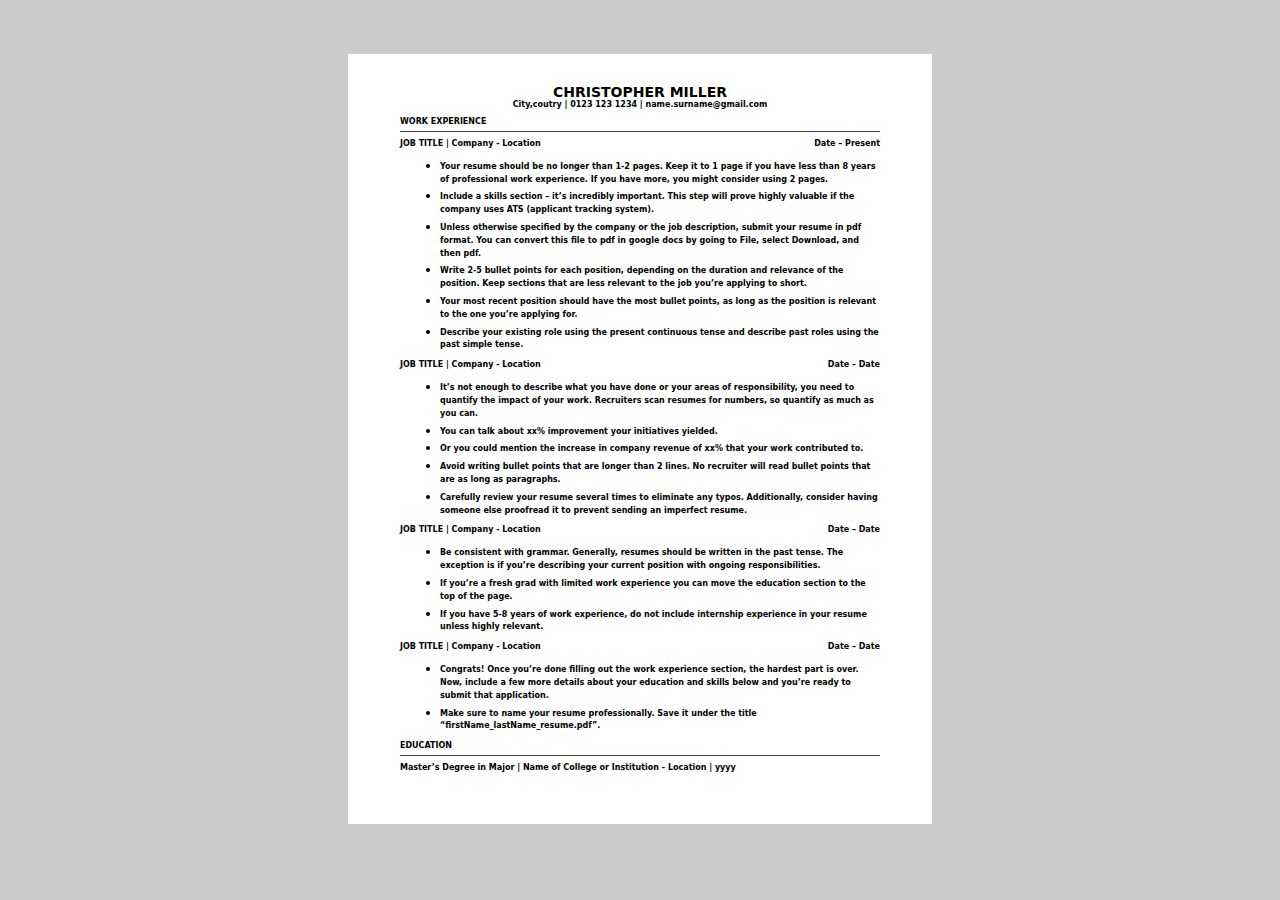
<file: cv.html>
<!DOCTYPE html>
<html lang="en">
<head>
    <meta charset="UTF-8">
    <meta name="viewport" content="width=device-width, initial-scale=1.0">
    <title>CV</title>
    <!-- <link rel="stylesheet" href="./asset/css/reset.css"> -->
    <link rel="stylesheet" href="./asset/css/cv.css">
</head>
<body>
    <div class="cv">
        <h1>CHRISTOPHER MILLER</h1>
        <p style="margin: 0 auto;">City,coutry | 0123 123 1234 | name.surname@gmail.com</p>
        <p class="work experience"><strong>WORK EXPERIENCE</strong></p>
        <hr/>
        <div>
            <div class="job-row">
                <div class="left"><strong>JOB TITLE | Company - Location</strong></div>
                <div class="right"><strong>Date – Present</strong></div>
            </div>
            <ul>
                <li>Your resume should be no longer than 1-2 pages. Keep it to 1 page if you have less than 8 years of professional work experience. If you have more, you might consider using 2 pages.</li>
                <li>Include a skills section – it’s incredibly important. This step will prove highly valuable if the company uses ATS (applicant tracking system).</li>
                <li>Unless otherwise specified by the company or the job description, submit your resume in pdf format. You can convert this file to pdf in google docs by going to File, select Download, and then pdf.</li>
                <li>Write 2-5 bullet points for each position, depending on the duration and relevance of the position. Keep sections that are less relevant to the job you’re applying to short.</li>
                <li>Your most recent position should have the most bullet points, as long as the position is relevant to the one you’re applying for.</li>
                <li>Describe your existing role using the present continuous tense and describe past roles using the past simple tense.</li>
            </ul>
        </div>
        <div>
            <div class="job-row">
                <div class="left"><strong>JOB TITLE | Company - Location</strong></div>
                <div class="right"><strong>Date – Date</strong></div>
            </div>
            <ul>
                <li>It’s not enough to describe what you have done or your areas of responsibility, you need to quantify the impact of your work. Recruiters scan resumes for numbers, so quantify as much as you can.</li>
                <li>You can talk about xx% improvement your initiatives yielded.</li>
                <li>Or you could mention the increase in company revenue of xx% that your work contributed to.</li>
                <li>Avoid writing bullet points that are longer than 2 lines. No recruiter will read bullet points that are as long as paragraphs.</li>
                <li>Carefully review your resume several times to eliminate any typos. Additionally, consider having someone else proofread it to prevent sending an imperfect resume.</li>
            </ul>
        </div>
        <div>
            <div class="job-row">
                <div class="left"><strong>JOB TITLE | Company - Location</strong></div>
                <div class="right"><strong>Date – Date</strong></div>
            </div>
            <ul>
                <li>Be consistent with grammar. Generally, resumes should be written in the past tense. The exception is if you’re describing your current position with ongoing responsibilities.</li>
                <li>If you’re a fresh grad with limited work experience you can move the education section to the top of the page.</li>
                <li>If you have 5-8 years of work experience, do not include internship experience in your resume unless highly relevant.</li>
            </ul>
        </div>
        <div>
            <div class="job-row">
                <div class="left"><strong>JOB TITLE | Company - Location</strong></div>
                <div class="right"><strong>Date – Date</strong></div>
            </div>
            <ul>
                <li>Congrats! Once you’re done filling out the work experience section, the hardest part is over. Now, include a few more details about your education and skills below and you’re ready to submit that application.</li>
                <li>Make sure to name your resume professionally. Save it under the title “firstName_lastName_resume.pdf”.</li>
            </ul>
        </div>
        <p><strong>EDUCATION</strong></p>
        <hr/>
        <p><strong>Master’s Degree in Major </strong>| Name of College or Institution - Location | yyyy</p>
    </div>
</body>
</html>
</file>
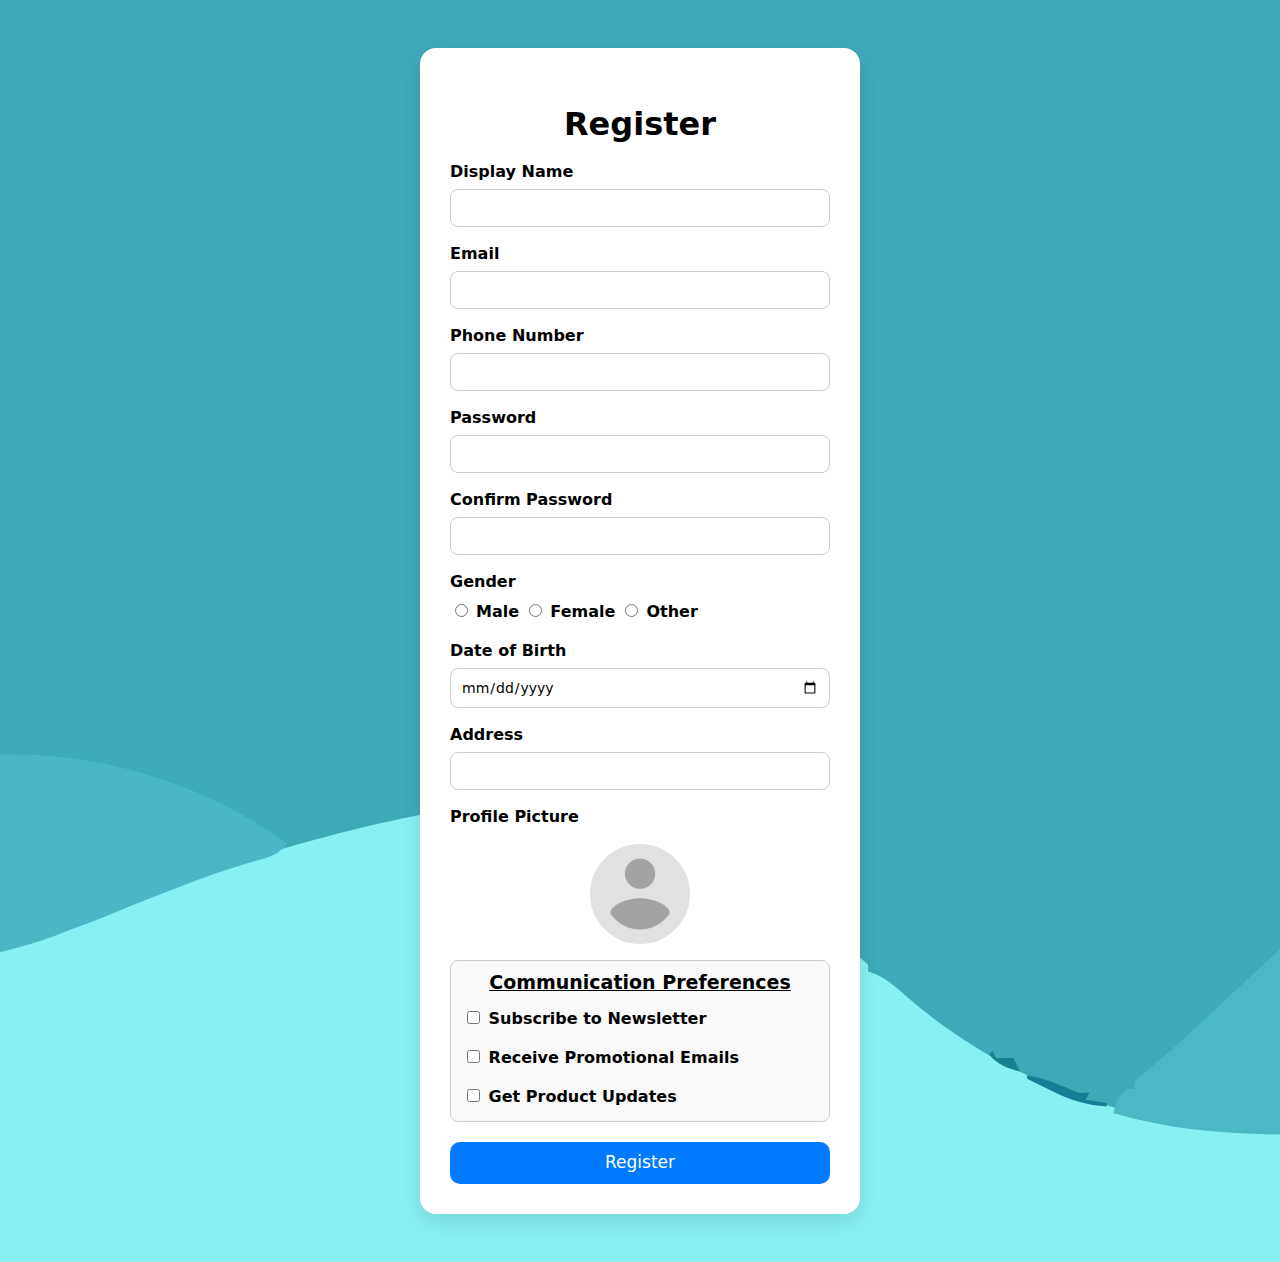
<file: form.html>
<!DOCTYPE html>
<html lang="en">
<head>
    <meta charset="UTF-8">
    <meta name="viewport" content="width=device-width, initial-scale=1.0">
    <title>Form</title>
    <link rel="stylesheet" href="./asset/css/reset.css">
    <link rel="stylesheet" href="./asset/css/form.css">
</head>
<body>
    <form action="">
        <h1>Register</h1>
        <label for="display-name">Display Name</label>
        <input type="text" id="display-name" name="display-name" required>

        <label for="email">Email</label>
        <input type="email" id="email" name="email" required>

        <label for="phone-number">Phone Number</label>
        <input type="text" id="phone-number" name="phone-numbrer" required>

        <label for="password">Password</label>
        <input type="password" id="password" name="password" required> 

        <label for="confirm-password">Confirm Password</label>
        <input type="password" id="confirm-password" name="confirm-password" required>

        <div class="gender">
            <label>Gender</label>
            <input type="radio" id="Male" name="Gender" value="Male" required>
            <label for="Male">Male</label>
            <input type="radio" id="Female" name="Gender" value="Female">
            <label for="Female">Female</label>
            <input type="radio" id="Other" name="Gender" value="Other">
            <label for="Other">Other</label>
        </div>

        <label for="date-of-birth">Date of Birth</label>
        <input type="date" name="date-of-birth" id="date-of-birth" required>

        <label for="address">Address</label>
        <input type="text" name="address" id="address" required>

        <label for="profile-picture">Profile Picture</label>
        <label for="profile-picture">
            <img src="./asset/images/Profile_picture.png" alt="Avatar-profile-picture">
        </label>
        <input type="file" name="profile-picture" id="profile-picture">

        <div class="Communication">
            <h3>Communication Preferences</h3>

            <label for="Subscribe">
                <input type="checkbox" name="Subscribe" id="Subscribe">
                Subscribe to Newsletter
            </label>
            <label for="Receive">
                <input type="checkbox" name="Receive" id="Receive">
                Receive Promotional Emails
            </label>
            <label for="get-product">
                <input type="checkbox" name="get-product" id="get-product">
                Get Product Updates
            </label>
        </div>
        <button type="submit">Register</button>
    </form>
</body>
</html>
</file>
<file: asset/css/cv.css>
* {
    box-sizing: border-box;
    font-family: system-ui;
    font-size: 8px;
    font-weight: 550;
}

body {
    margin: 54px 0;
    background-color: #ccc;
}

.cv {
    max-width: 584px;
    min-height: 672px;
    background-color: white;
    margin: 0 auto;
    padding: 0 52px 52px 52px;
    display: flex;
    flex-direction: column;
}

.cv p:nth-of-type(1) {
    padding-bottom: 8px;
}

h1 {
    font-size: 14px;
    margin: 30px 0 0 0;
    text-align: center;
    font-weight: 700;
}

.job-row {
    display: flex;
    justify-content: space-between;
}
ul li {
    line-height: 1.6;
}
ul li::marker {
    font-size: 12px;
}
hr {
    border: 0;
    height: 0.8px;
    background-color: #444;
    margin: 5px 0 7px 0;
}
.left, .right, strong {
    font-weight: 850;
}

p {
    margin: 0;
}
</file>
<file: asset/css/form.css>
* {
    box-sizing: border-box;
}

h1, h2, h3, h4, h5, h6 {
    font-weight: bold;
}

em, i {
    font-style: italic;
}

strong, b {
    font-weight: bold;
}

u {
    text-decoration: underline;
}

button, select, input, textarea {
    font-size: inherit;
    font-family: inherit;
}

body {
    padding: 48px;
    background: url(../images/background2.svg);
    background-repeat: no-repeat;
    background-size: cover;
    background-position: center;
    font-family: system-ui;
}

form {
    width: 440px;
    margin: 0 auto;
    box-shadow: rgba(0, 0, 0, 0.1) 0px 8px 20px;
    background: rgb(255, 255, 255);
    padding: 30px;
    border-radius: 16px;
}

label {
    display: block;
    margin: 15px 0 0;
    font-weight: bold;
    cursor: pointer;
    line-height: 1.5;
}
label[for="Male"], label[for="Female"], label[for="Other"] {
    display: inline;
}

.gender input {
    margin-top: 10px;
}

input[type="text"], input[type="password"], input[type="date"], input[type="email"] {
    width: 100%;
    margin-top: 5px;
    font-size: 14px;
    padding: 10px;
    border: 1px solid rgb(204, 204, 204);
    border-radius: 8px;
}
input[type="file"] {
    display: none;
}

img {
    width: 100px;
    height: 100px;
    display: block;
    border-radius: 50%;
    margin: 10px auto;
}

.Communication {
    margin-top: 16px;
    background-color: rgb(249, 249, 249);
    border: rgb(204, 204, 204) 1px solid;
    padding: 12px;
    border-radius: 8px;
}

h3 {
    text-align: center;
    margin: 0px auto;
    text-decoration: underline;
    font-size: 19px;
}

h1 {
    margin: 30px 0 20px;
    text-align: center;
    font-size: 32px;
}

button {
    margin-top: 20px;
    width: 100%;
    color: white;
    font-size: 17px;
    font-weight: 450;
    cursor: pointer;
    background: rgb(0, 123, 255);
    padding: 10px 12px 12px 12px;
    border-radius: 10px;
    border: 0;
}
</file>
